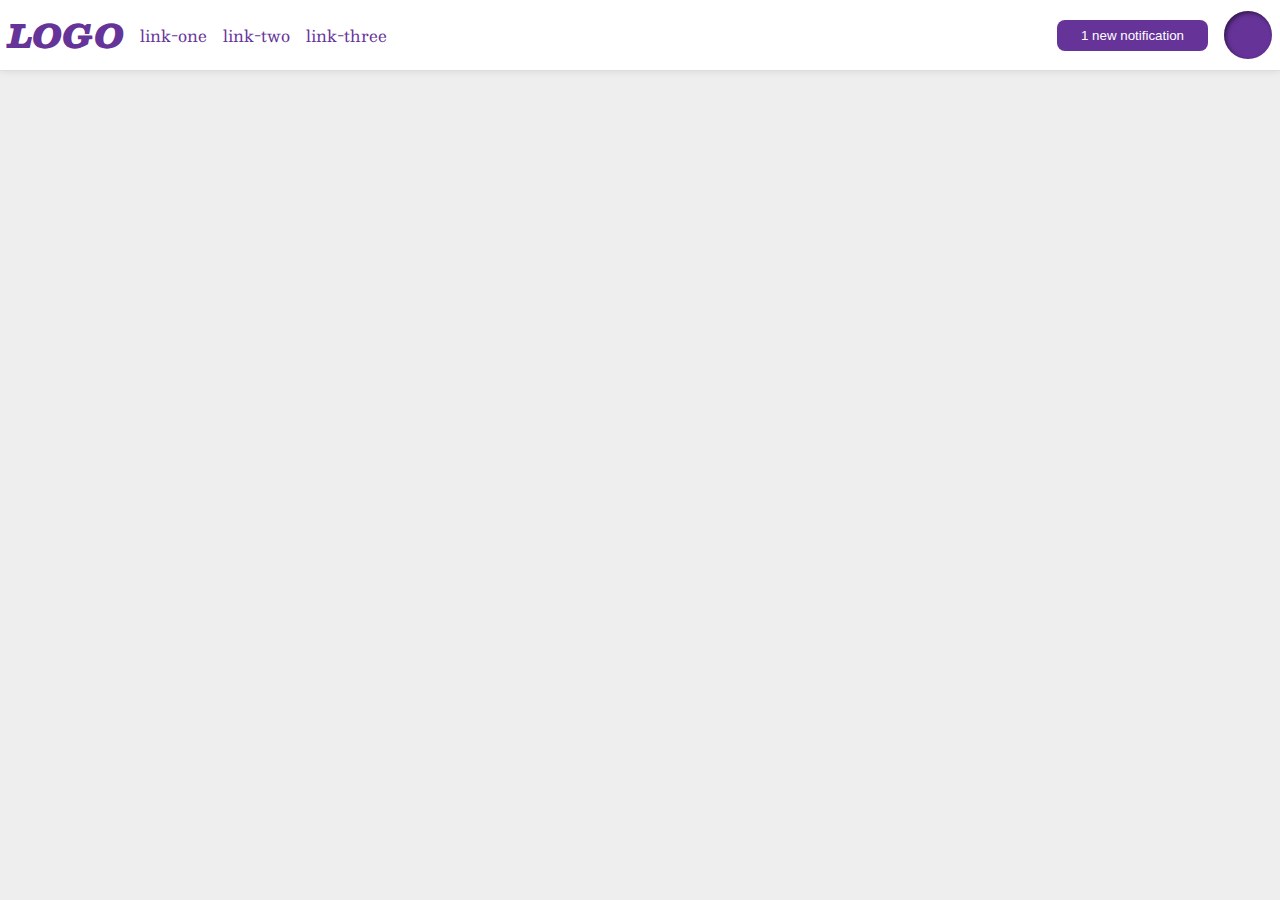
<file: foundations/flex/03-flex-header-2/index.html>
<!DOCTYPE html>
<html lang="en">
  <head>
    <meta charset="UTF-8">
    <meta http-equiv="X-UA-Compatible" content="IE=edge">
    <meta name="viewport" content="width=device-width, initial-scale=1.0">
    <title>Flex Header 2</title>
    <link rel="stylesheet" href="style.css">
  </head>
  <body>
    <div class="header">
      <div class="left">
        <div class="logo">
          LOGO
        </div>
        <ul class="links">
          <li><a href="https://google.com">link-one</a></li>
          <li><a href="https://google.com">link-two</a></li>
          <li><a href="https://google.com">link-three</a></li>
        </ul>
      </div>
      <div class="right">
        <button class="notifications">
          1 new notification
        </button>
        <div class="profile-image"></div>
      </div>
    </div>
  </body>
</html>
</file>
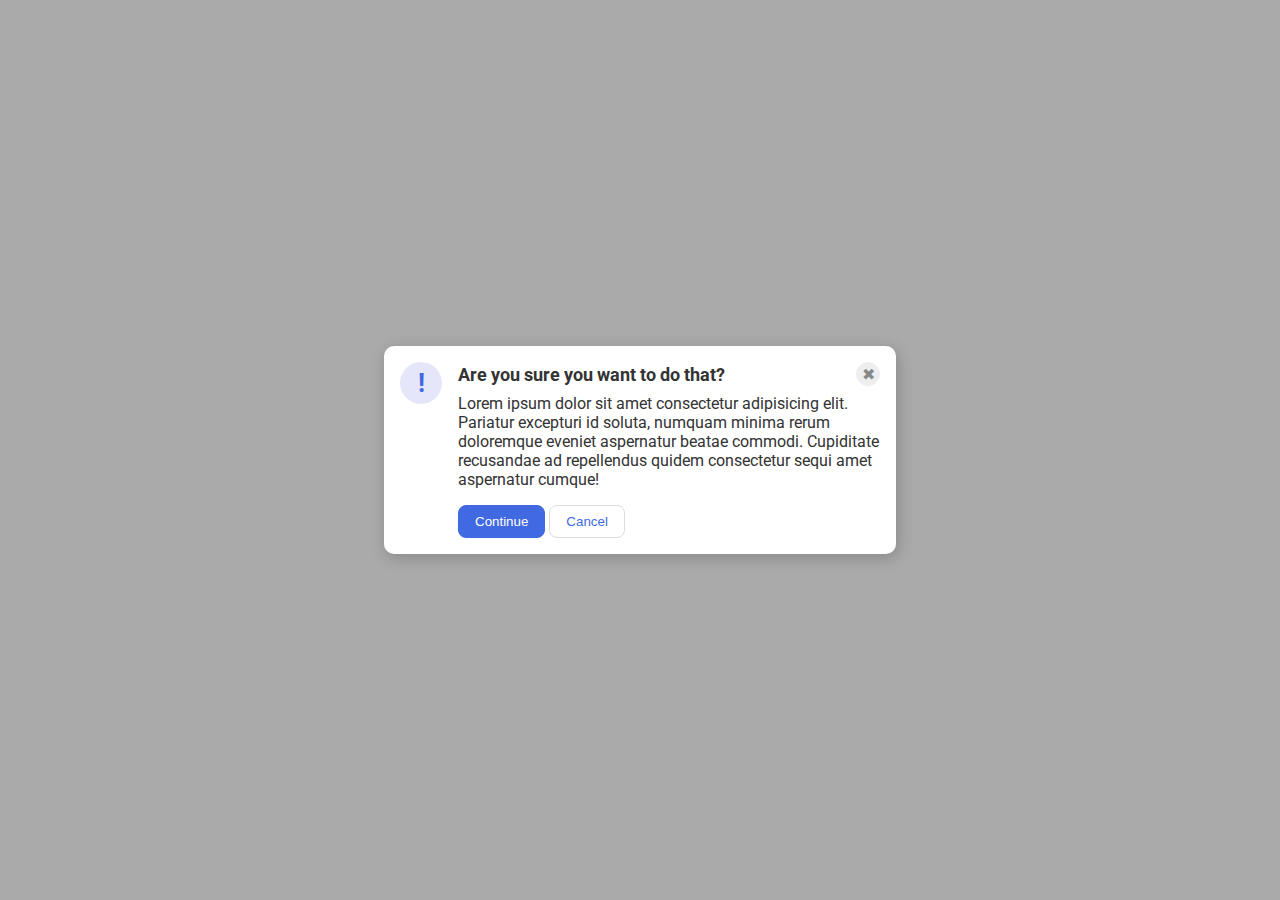
<file: foundations/flex/05-flex-modal/index.html>
<!DOCTYPE html>
<html lang="en">
  <head>
    <meta charset="UTF-8">
    <meta http-equiv="X-UA-Compatible" content="IE=edge">
    <meta name="viewport" content="width=device-width, initial-scale=1.0">
    <link rel="stylesheet" href="style.css">
    <title>Modal</title>
  </head>
  <body>
    <div class="modal">
      <div class="icon">!</div>
        <div class ="container">
        <div class="header">Are you sure you want to do that?
          <button class="close-button">✖</button>
        </div>
        <div class="text">Lorem ipsum dolor sit amet consectetur adipisicing elit. Pariatur excepturi id soluta, numquam minima rerum doloremque eveniet aspernatur beatae commodi. Cupiditate recusandae ad repellendus quidem consectetur sequi amet aspernatur cumque!</div>
        <button class="continue">Continue</button>
        <button class="cancel">Cancel</button>
      </div>  
    </div>
  </body>
</html>
</file>
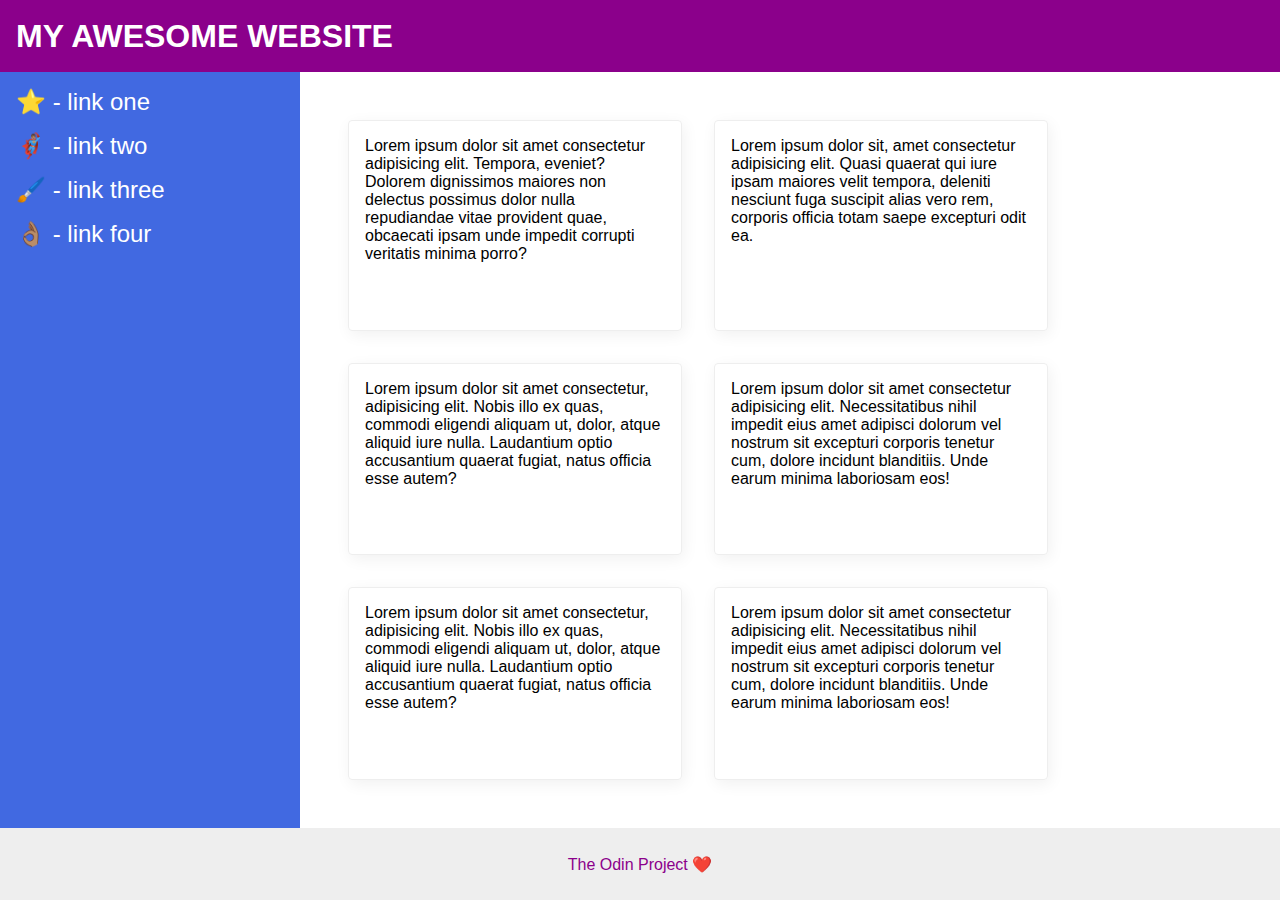
<file: foundations/flex/07-flex-layout-2/index.html>
<!DOCTYPE html>
<html lang="en">
  <head>
    <meta charset="UTF-8">
    <meta http-equiv="X-UA-Compatible" content="IE=edge">
    <meta name="viewport" content="width=device-width, initial-scale=1.0">
    <title>The Holy Grail</title>
    <link rel="stylesheet" href="style.css">
  </head>
  <body>
    <div class="header">
      MY AWESOME WEBSITE
    </div>
    <div class="body">
      <div class="sidebar">
        <ul>
          <li><a href="#">⭐ - link one</a></li>
          <li><a href="#">🦸🏽‍♂️ - link two</a></li>
          <li><a href="#">🖌️ - link three</a></li>
          <li><a href="#">👌🏽 - link four</a></li>
        </ul>
      </div>

      <div class="container">
        <div class="card">Lorem ipsum dolor sit amet consectetur adipisicing elit. Tempora, eveniet? Dolorem dignissimos maiores non delectus possimus dolor nulla repudiandae vitae provident quae, obcaecati ipsam unde impedit corrupti veritatis minima porro?</div>
        <div class="card">Lorem ipsum dolor sit, amet consectetur adipisicing elit. Quasi quaerat qui iure ipsam maiores velit tempora, deleniti nesciunt fuga suscipit alias vero rem, corporis officia totam saepe excepturi odit ea.</div>
        <div class="card">Lorem ipsum dolor sit amet consectetur, adipisicing elit. Nobis illo ex quas, commodi eligendi aliquam ut, dolor, atque aliquid iure nulla. Laudantium optio accusantium quaerat fugiat, natus officia esse autem?</div>
        <div class="card">Lorem ipsum dolor sit amet consectetur adipisicing elit. Necessitatibus nihil impedit eius amet adipisci dolorum vel nostrum sit excepturi corporis tenetur cum, dolore incidunt blanditiis. Unde earum minima laboriosam eos!</div>
        <div class="card">Lorem ipsum dolor sit amet consectetur, adipisicing elit. Nobis illo ex quas, commodi eligendi aliquam ut, dolor, atque aliquid iure nulla. Laudantium optio accusantium quaerat fugiat, natus officia esse autem?</div>
        <div class="card">Lorem ipsum dolor sit amet consectetur adipisicing elit. Necessitatibus nihil impedit eius amet adipisci dolorum vel nostrum sit excepturi corporis tenetur cum, dolore incidunt blanditiis. Unde earum minima laboriosam eos!</div>
      </div>
    </div>
    <div class="footer">
      The Odin Project ❤️
    </div>
  </body>
</html>
</file>
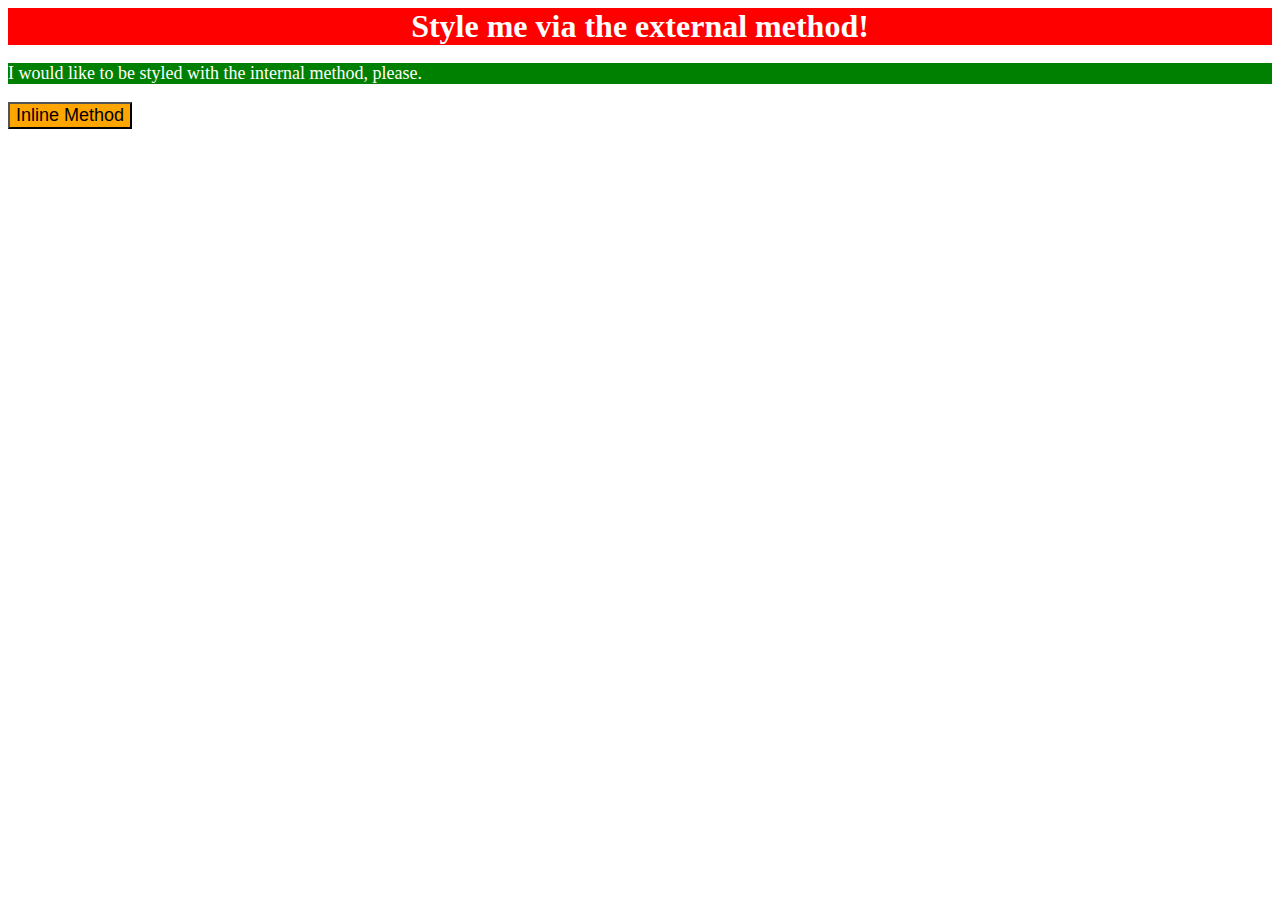
<file: foundations/intro-to-css/01-css-methods/index.html>
<!DOCTYPE html>
<html lang="en">
  <head>
    <meta charset="UTF-8">
    <meta http-equiv="X-UA-Compatible" content="IE=edge">
    <meta name="viewport" content="width=device-width, initial-scale=1.0">
    <link rel="stylesheet" href="styles.css">
    <title>Methods for Adding CSS</title>
    <style>
      p{
        color: white;
        background-color: green;
        font-size: 18px;
      }
    </style>
  </head>
  <body>
    <div>Style me via the external method!</div>
    <p>I would like to be styled with the internal method, please.</p>
    <button style="font-size: 18px; background-color: orange;">Inline Method</button>
  </body>
</html>
</file>
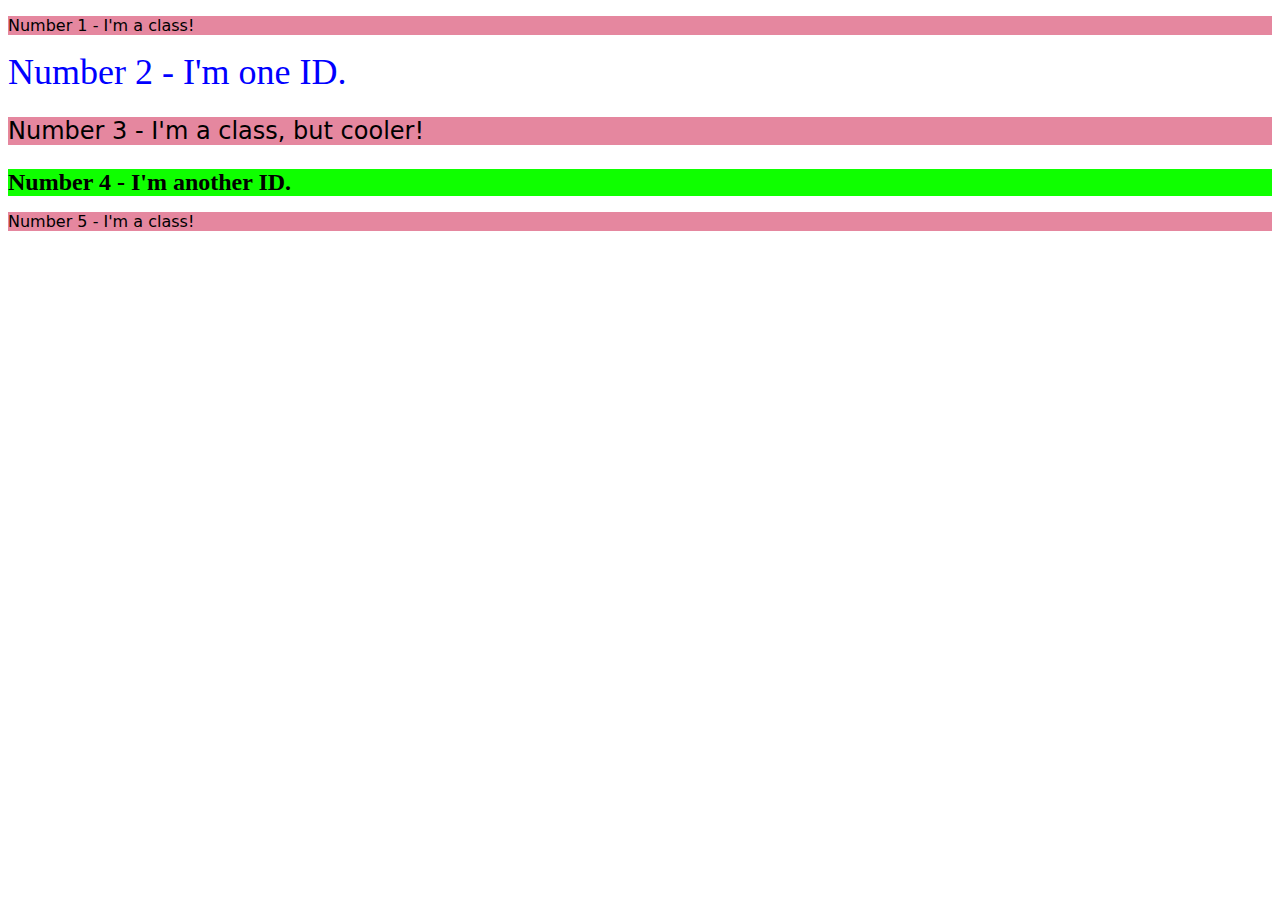
<file: foundations/intro-to-css/02-class-id-selectors/index.html>
<!DOCTYPE html>
<html lang="en">
  <head>
    <meta charset="UTF-8">
    <meta http-equiv="X-UA-Compatible" content="IE=edge">
    <meta name="viewport" content="width=device-width, initial-scale=1.0">
    <title>Class and ID Selectors</title>
    <link rel="stylesheet" href="style.css">
  </head>
  <body>
    <p class="odd">Number 1 - I'm a class!</p>
    <div id="two">Number 2 - I'm one ID.</div>
    <p class="odd adjust-font-size">Number 3 - I'm a class, but cooler!</p>
    <div id="four" class="adjust-font-size">Number 4 - I'm another ID.</div>
    <p class="odd">Number 5 - I'm a class!</p>
  </body>
</html>
</file>
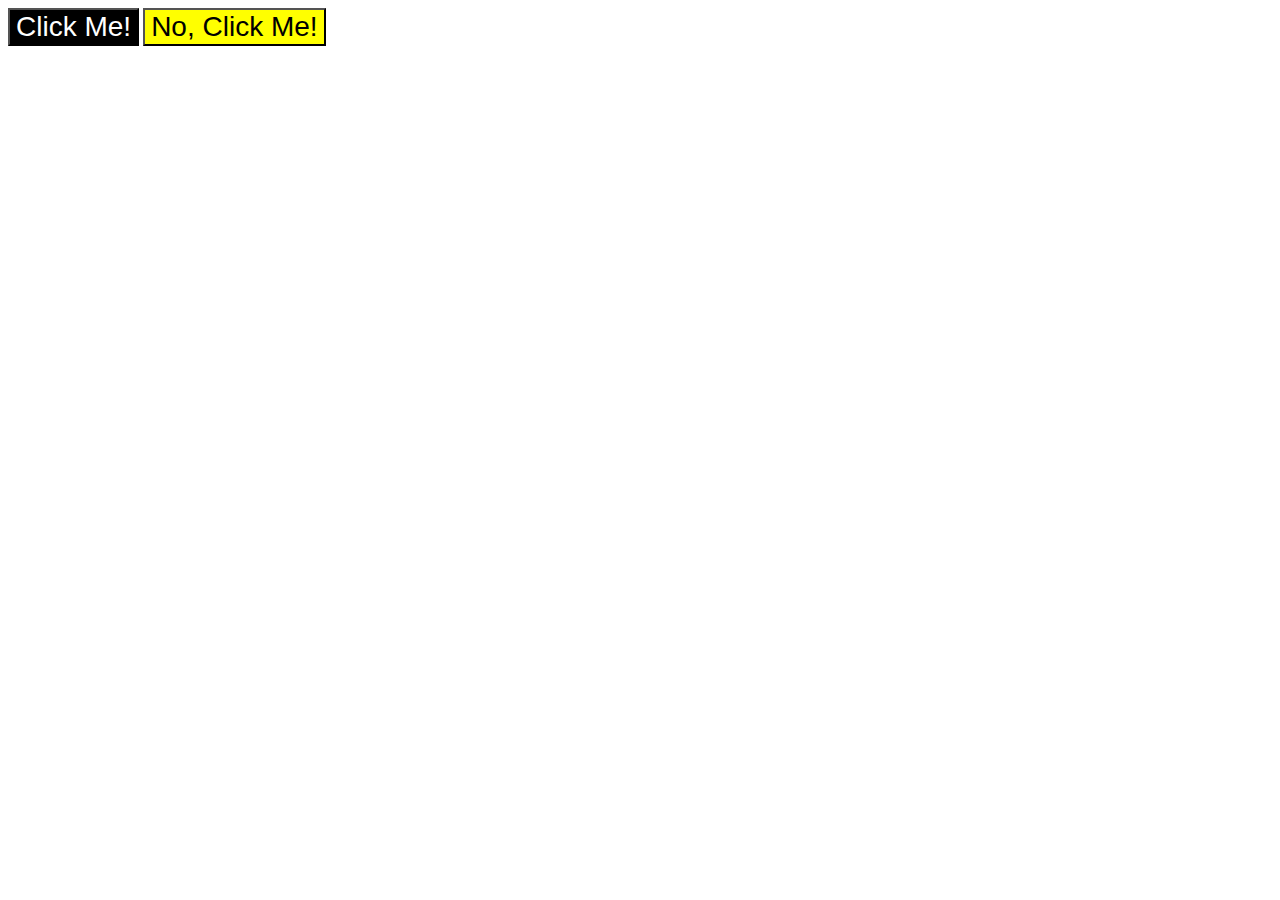
<file: foundations/intro-to-css/03-grouping-selectors/index.html>
<!DOCTYPE html>
<html lang="en">
  <head>
    <meta charset="UTF-8">
    <meta http-equiv="X-UA-Compatible" content="IE=edge">
    <meta name="viewport" content="width=device-width, initial-scale=1.0">
    <title>Grouping Selectors</title>
    <link rel="stylesheet" href="style.css">
  </head>
  <body>
    <button class="first">Click Me!</button>
    <button class="second">No, Click Me!</button>
  </body>
</html>
</file>
<file: foundations/flex/03-flex-header-2/style.css>
/* this is some magical font-importing.  
you'll learn about it later. */
@import url('https://fonts.googleapis.com/css2?family=Besley:ital,wght@0,400;1,900&display=swap');

body {
  margin: 0;
  background: #eee;
  font-family: Besley, serif;
}

.header {
  background: white;
  border-bottom: 1px solid #ddd;
  box-shadow: 0 0 8px rgba(0,0,0,.1);
  display: flex; 
  justify-content: space-between;
  padding: 8px;
}

.profile-image {
  background: rebeccapurple;
  box-shadow: inset 2px 2px 4px rgba(0,0,0,.5);
  border-radius: 50%;
  width: 48px;
  height: 48px;
}

.logo {
  color: rebeccapurple;
  font-size: 32px;
  font-weight: 900;
  font-style: italic;
}

button {
  border: none;
  border-radius: 8px;
  background: rebeccapurple;
  color: white;
  padding: 8px 24px;
}

a {
  /* this removes the line under our links */
  text-decoration: none;
  color: rebeccapurple;
}

ul {
  list-style-type: none;
  display: flex;
  margin: 0;
  padding: 0;
  gap: 16px;
}

.left, .right {
  display: flex;
  align-items: center;
  gap: 16px;
}
</file>
<file: foundations/flex/05-flex-modal/style.css>
@import url('https://fonts.googleapis.com/css2?family=Roboto:wght@400;700&display=swap');

html, body {
  height: 100%;
}

body {
  font-family: Roboto, sans-serif;
  margin: 0;
  background: #aaa;
  color: #333;
  /* I'll give you this one for free lol */
  display: flex;
  align-items: center;
  justify-content: center;
}

.modal {
  background: white;
  width: 480px;
  border-radius: 10px;
  box-shadow: 2px 4px 16px rgba(0,0,0,.2);
  display: flex; 
  gap: 16px;
  padding: 16px;
}

.icon {
  color: royalblue;
  font-size: 26px;
  font-weight: 700;
  background: lavender;
  width: 42px;
  height: 42px;
  border-radius: 50%;
  display: flex;
  align-items: center;
  justify-content: center;
  flex-shrink: 0;
}

.close-button {
  background: #eee;
  border-radius: 50%;
  color: #888;
  font-weight: 400;
  font-size: 16px;
  height: 24px;
  width: 24px;
  display: flex;
  align-items: center;
  justify-content: center;
  border: 1px solid #eee;
  padding: 0;
}

.header{
  display: flex;
  align-items: center;
  justify-content: space-between;
  font-size: 18px;
  font-weight: 700;
  margin-bottom: 8px;
}

.text {
  margin-bottom: 16px;
}

button {
  cursor: pointer;
  padding: 8px 16px;
  border-radius: 8px;
}

button.continue {
  background: royalblue;
  border: 1px solid royalblue;
  color: white;
}

button.cancel {
  background: white;
  border: 1px solid #ddd;
  color: royalblue;
}
</file>
<file: foundations/flex/07-flex-layout-2/style.css>
body {
  font-family: -apple-system, BlinkMacSystemFont, 'Segoe UI', Roboto, Oxygen, Ubuntu, Cantarell, 'Open Sans', 'Helvetica Neue', sans-serif;
  margin: 0;
  min-height: 100vh;
  display: flex;
  flex-direction: column;
}

.header {
  height: 72px;
  background: darkmagenta;
  color: white;
  display: flex;
  align-items: center;
  font-size: 32px;
  font-weight: 900;
  padding: 0 16px;
}

.body {
  flex: 1;
  display: flex;
}

.sidebar {
  width: 300px;
  background: royalblue;
  box-sizing: border-box;
  flex-shrink: 0;
  padding: 16px;
 
}

ul{
  list-style: none;
  margin: 0;
  padding: 0;
}

li{
  margin-bottom: 16px;
}

a{
  text-decoration: none;
  color: white;
  font-size: 24px;
}

.container{
  display: flex;
  flex-wrap: wrap;
  padding: 48px;
  gap: 32px; 
}

.card {
  border: 1px solid #eee;
  box-shadow: 2px 4px 16px rgba(0,0,0,.06);
  border-radius: 4px;
  padding: 16px;
  width: 300px;
}

.footer {
  height: 72px; 
  background: #eee;
  color: darkmagenta;
  display: flex;
  justify-content: center;
  align-items: center;
}
</file>
<file: foundations/intro-to-css/01-css-methods/styles.css>
div{
    background-color: red;
    color: white;
    font-size: 32px;
    font-weight: 700;
    text-align: center;
}
</file>
<file: foundations/intro-to-css/02-class-id-selectors/style.css>
.odd{
    font-family: Verdana, DejaVu Sans, sans-serif; 
    background-color: #E5879F;
}

.adjust-font-size{
    font-size: 24px;
}

#two{
    color: #0000ff;
    font-size: 36px;
}

#four{
    background-color: #0fff00;
    font-weight: bold;
}
</file>
<file: foundations/intro-to-css/03-grouping-selectors/style.css>
.first, .second{
    font-family: Helvetica, "Times New Roman", sans-serif;
    font-size: 28px
}

.first{
    background-color: black;
    color: white
}

.second{ 
    background-color: yellow;
}
</file>
